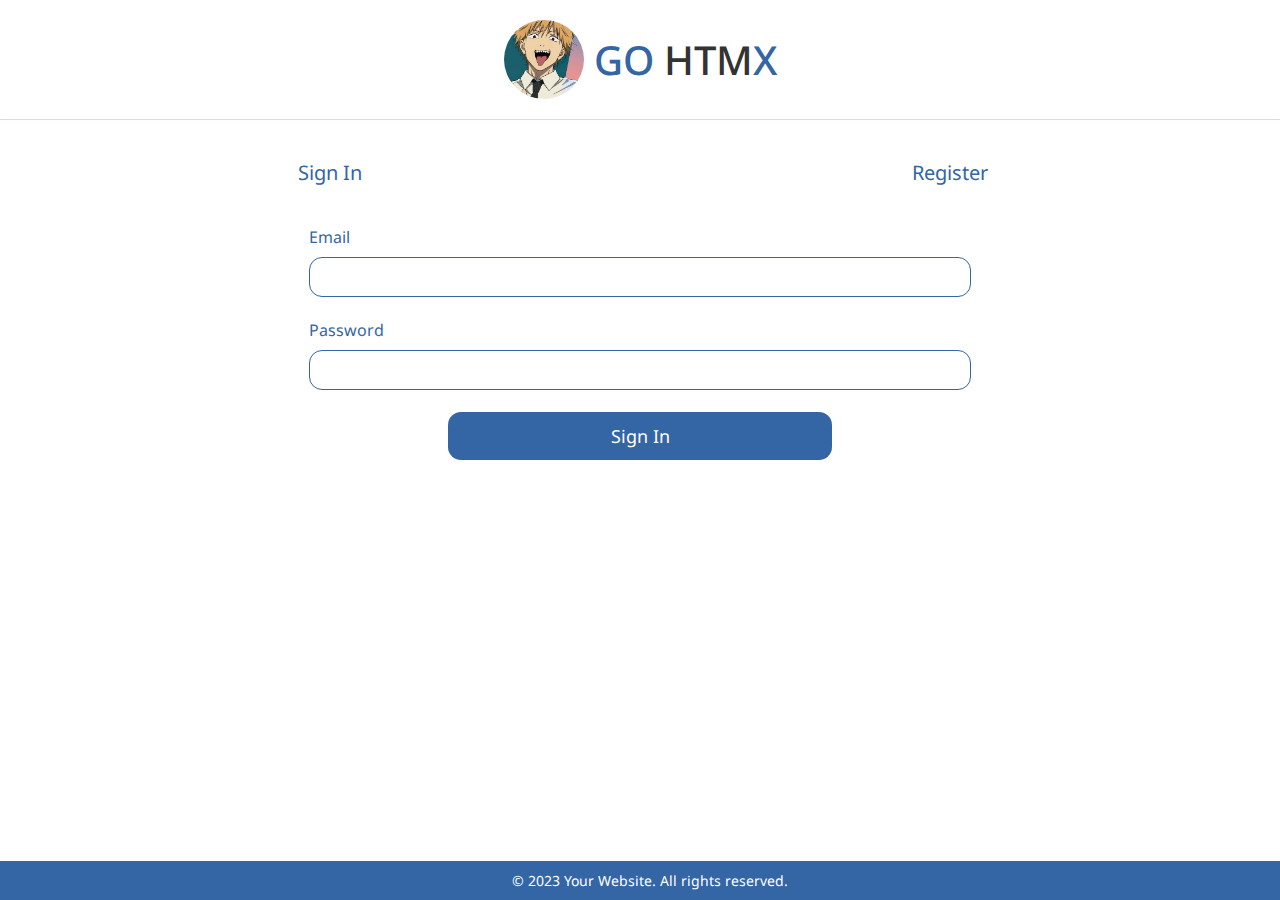
<file: templates/index.html>
<!DOCTYPE html>
<html>

<head>
    <title>Hello, World!</title>
    <link rel="stylesheet" href="/static/css/index.css">
    <link rel="icon" href="/static/images/chainsaw-man.jpg">
</head>

<body>
    <header>
        <nav>
            <ul class="navbar">
                <div class="name-project">
                    <img src="/static/images/icon.jpg">
                    <!-- <p class="name-grey">
                        << /p> -->
                    <p class="name-blue">GO</p>
                    <p class="name-grey">HTM<span class="name-blue">X</span></p>
                    <!-- <p class="name-blue">></p> -->
                </div>
            </ul>
        </nav>
    </header>
    <main>


        <div class="tab-container">
            <button class="tab-button" onclick="openTab(event, 'tab1')">Sign In</button>
            <button class="tab-button" onclick="openTab(event, 'tab2')">Register</button>
        </div>

        <div id="tab1" class="tab-content">
            <div class="login-container">
                <form id="loginForm" action="/login" method="POST">
                    <div class="input-block">
                        <div>
                            <p>Email</p>
                            <input type="text" id="email" name="email" required>
                        </div>
                        <br>
                        <div>
                            <p>Password</p>
                            <input type="password" id="password" name="password" required>
                        </div>
                        <br>
                        <div style="text-align: center;">
                            <button class="sign-in-btn" type="submit">Sign In</button>
                        </div>
                    </div>
                </form>
            </div>
        </div>

        <div id="tab2" class="tab-content">
            <div class="login-container">
                <form id="registerForm" action="/register" method="POST">
                    <div class="input-block">
                        <div>
                            <p>Email</p>
                            <input type="text" id="email" name="email" required>
                        </div>
                        <br>
                        <div>
                            <p>Password</p>
                            <input type="text" id="password" name="password" required>
                        </div>
                        <br>

                        <div>
                            <p>Confirm Password</p>
                            <input type="text" id="confirm_password" name="confirm_password" required>
                        </div>
                        <br>
                        <div>
                            <p>First name</p>
                            <input type="text" id="first_name" name="first_name" required>
                        </div>
                        <br>
                        <div>
                            <p>Last name</p>
                            <input type="text" id="last_name" name="last_name" required>
                        </div>

                        <br>

                        <div style="text-align: center;">
                            <button class="sign-in-btn" type="submit">Register</button>
                        </div>
                    </div>
                </form>
            </div>
        </div>

    </main>

    <footer>
        <p>&copy; 2023 Your Website. All rights reserved.</p>
    </footer>

    <script src="/static/js/login.js"></script>

</body>

</html>
</file>
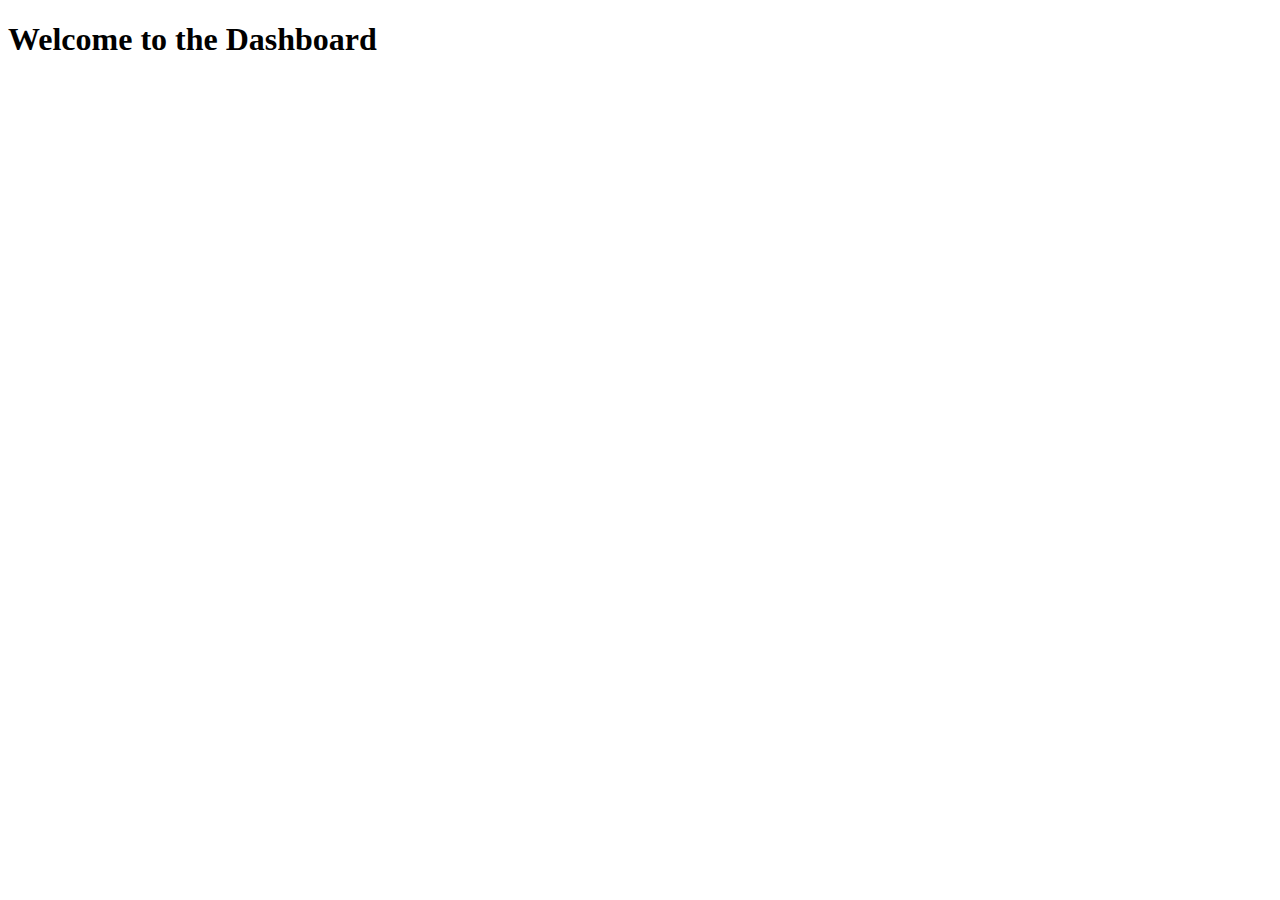
<file: templates/dashboard.html>
<!DOCTYPE html>
<html>

<head>
    <title>Dashboard</title>
</head>

<body>
    <h1>Welcome to the Dashboard</h1>

    <script>
        var token = localStorage.getItem("token");
        console.log(token);

        var myHeaders = new Headers();
        myHeaders.append("Content-Type", "application/json");

        var raw = JSON.stringify({
            "token": "ZGFld0BlbWFpbC5jby50aDE2ODk0MTA3MDk5MzM1NDIwMDDfIwb52fGZeQZvzxqAsqE7waYuLtP5AnZkUA7n/Dn3LA=="
        });

        var requestOptions = {
            method: 'POST',
            headers: myHeaders,
            body: raw,
            redirect: 'follow'
        };

        fetch("http://localhost:8000/dashboard", requestOptions)
            .then(response => response.text())
            .then(result => console.log(result))
            .catch(error => console.log('error', error));

    </script>
</body>

</html>
</file>
<file: static/css/index.css>
@import url('https://fonts.googleapis.com/css2?family=Inter:wght@100;200;300;400;500;600;700&family=Noto+Sans:wght@100;200;300;400;500;600&display=swap');

* {
    margin: 0;
    padding: 0;
    font-family: 'Noto Sans', sans-serif;
}

footer {
    position: fixed;
    bottom: 0;
    left: 0;
    width: 100%;
    background-color: #3465A4;
    padding: 10px;
    text-align: center;
    font-size: 14px;
    color: #fff;
}

.navbar {
    list-style-type: none;
    display: flex;
    align-items: center;
    justify-content: center;
    padding: 20px;
}

body {
    overflow: hidden;
}

.navbar li {
    margin-right: 10px;
}

.navbar li:last-child {
    margin-right: 0;
}

.navbar li a {
    text-decoration: none;
}

nav {
    box-shadow: rgba(0, 0, 0, 0.02) 0px 1px 3px 0px, rgba(27, 31, 35, 0.15) 0px 0px 0px 1px;
}

.name-project {
    display: flex;
    align-items: center;
}

.name-project img {
    width: 80px;
    border-radius: 50%;
}

.name-project p {
    margin-left: 10px;
}

.name-blue {
    color: #3465A4;
    font-size: 40px;
    font-weight: 500;
}

.name-grey {
    color: #333333;
    font-size: 40px;
    font-weight: 500;
}

.login-container {
    display: flex;
    justify-content: center;
}

.tab-container {
    display: flex;
    padding: 20px;
}

.tab-button {
    background-color: #fff;
    border: none;
    cursor: pointer;
    flex: 1;
    padding: 20px;
    color: #3465A4;
    font-size: 20px;
}

.tab-button:hover {
    background-color: #3465A4;
    border: none;
    cursor: pointer;
    flex: 1;
    padding: 20px;
    color: #fff;
    font-size: 20px;
    border-radius: 13px;
}

.tab-content {
    display: none;
}

.tab-content p {
    color: #3465A4;
    margin-bottom: 1vh;
}

.input-block input {
    width: 50vw;
    padding: 10px;
    border-radius: 13px;
    border: 1px solid #3465A4;
}

.sign-in-btn {
    padding: 12px;
    width: 30vw;
    border: none;
    background: #3465A4;
    color: #fff;
    border-radius: 13px;
    font-size: 18px;
    cursor: pointer;
}
</file>
